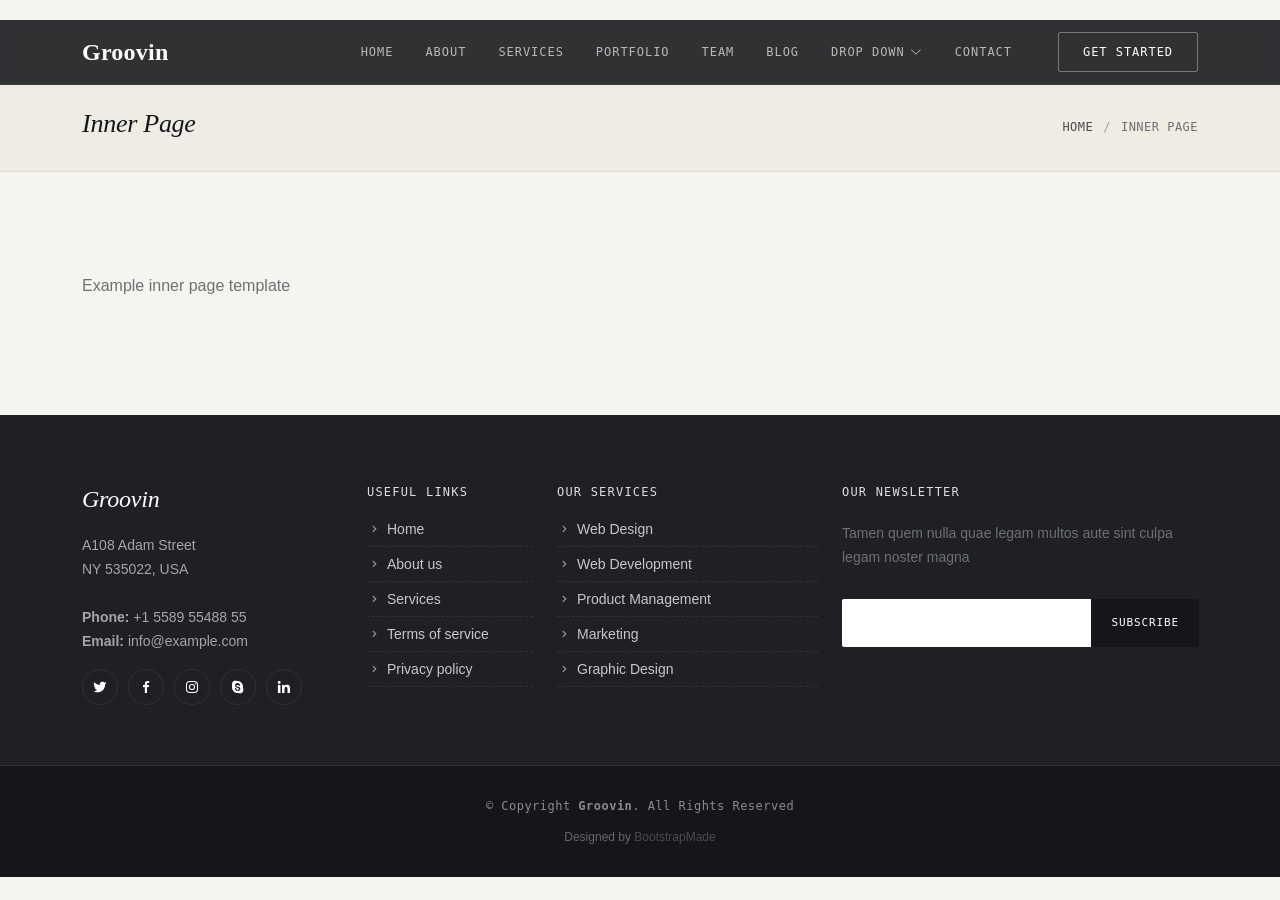
<file: inner-page.html>
<!DOCTYPE html>
<html lang="en">

<head>
  <meta charset="utf-8">
  <meta content="width=device-width, initial-scale=1.0" name="viewport">

  <title>Inner Page - Groovin Bootstrap Template</title>
  <meta content="" name="description">
  <meta content="" name="keywords">

  <!-- Favicons -->
  <link href="assets/img/portfolio/raysLogo.png" rel="icon">
  <link href="assets/img/portfolio/raysLogo.png" rel="apple-touch-icon">

  <!-- Google Fonts -->
  <link
    href="https://fonts.googleapis.com/css?family=Open+Sans:300,300i,400,400i,600,600i,700,700i|Roboto:300,300i,400,400i,500,500i,600,600i,700,700i|Poppins:300,300i,400,400i,500,500i,600,600i,700,700i"
    rel="stylesheet">

  <!-- Vendor CSS Files -->
  <link href="assets/vendor/animate.css/animate.min.css" rel="stylesheet">
  <link href="assets/vendor/bootstrap/css/bootstrap.min.css" rel="stylesheet">
  <link href="assets/vendor/bootstrap-icons/bootstrap-icons.css" rel="stylesheet">
  <link href="assets/vendor/boxicons/css/boxicons.min.css" rel="stylesheet">
  <link href="assets/vendor/glightbox/css/glightbox.min.css" rel="stylesheet">
  <link href="assets/vendor/swiper/swiper-bundle.min.css" rel="stylesheet">

  <!-- Template Main CSS File -->
  <link href="assets/css/style.css" rel="stylesheet">

  <!-- =======================================================
  * Template Name: Groovin
  * Updated: Mar 10 2023 with Bootstrap v5.2.3
  * Template URL: https://bootstrapmade.com/groovin-free-bootstrap-theme/
  * Author: BootstrapMade.com
  * License: https://bootstrapmade.com/license/
  ======================================================== -->
</head>

<body>

  <!-- ======= Header ======= -->
  <header id="header" class="fixed-top d-flex align-items-center">
    <div class="container d-flex align-items-center justify-content-between">

      <h1 class="logo"><a href="index.html">Groovin</a></h1>
      <!-- Uncomment below if you prefer to use an image logo -->
      <!-- <a href="index.html" class="logo"><img src="assets/img/logo.png" alt="" class="img-fluid"></a>-->

      <nav id="navbar" class="navbar">
        <ul>
          <li><a class="nav-link scrollto " href="#hero">Home</a></li>
          <li><a class="nav-link scrollto" href="#about">About</a></li>
          <li><a class="nav-link scrollto" href="#services">Services</a></li>
          <li><a class="nav-link scrollto " href="#portfolio">Portfolio</a></li>
          <li><a class="nav-link scrollto" href="#team">Team</a></li>
          <li><a href="blog.html">Blog</a></li>
          <li class="dropdown"><a href="#"><span>Drop Down</span> <i class="bi bi-chevron-down"></i></a>
            <ul>
              <li><a href="#">Drop Down 1</a></li>
              <li class="dropdown"><a href="#"><span>Deep Drop Down</span> <i class="bi bi-chevron-right"></i></a>
                <ul>
                  <li><a href="#">Deep Drop Down 1</a></li>
                  <li><a href="#">Deep Drop Down 2</a></li>
                  <li><a href="#">Deep Drop Down 3</a></li>
                  <li><a href="#">Deep Drop Down 4</a></li>
                  <li><a href="#">Deep Drop Down 5</a></li>
                </ul>
              </li>
              <li><a href="#">Drop Down 2</a></li>
              <li><a href="#">Drop Down 3</a></li>
              <li><a href="#">Drop Down 4</a></li>
            </ul>
          </li>
          <li><a class="nav-link scrollto" href="#contact">Contact</a></li>
          <li><a class="getstarted scrollto" href="#about">Get Started</a></li>
        </ul>
        <i class="bi bi-list mobile-nav-toggle"></i>
      </nav><!-- .navbar -->

    </div>
  </header><!-- End Header -->

  <main id="main">

    <!-- ======= Breadcrumbs ======= -->
    <section class="breadcrumbs">
      <div class="container">

        <div class="d-flex justify-content-between align-items-center">
          <h2>Inner Page</h2>
          <ol>
            <li><a href="index.html">Home</a></li>
            <li>Inner Page</li>
          </ol>
        </div>

      </div>
    </section><!-- End Breadcrumbs -->

    <section class="inner-page">
      <div class="container">
        <p>
          Example inner page template
        </p>
      </div>
    </section>

  </main><!-- End #main -->

  <!-- ======= Footer ======= -->
  <footer id="footer">
    <div class="footer-top">
      <div class="container">
        <div class="row">

          <div class="col-lg-3 col-md-6">
            <div class="footer-info">
              <h3>Groovin</h3>
              <p>
                A108 Adam Street <br>
                NY 535022, USA<br><br>
                <strong>Phone:</strong> +1 5589 55488 55<br>
                <strong>Email:</strong> info@example.com<br>
              </p>
              <div class="social-links mt-3">
                <a href="#" class="twitter"><i class="bx bxl-twitter"></i></a>
                <a href="#" class="facebook"><i class="bx bxl-facebook"></i></a>
                <a href="#" class="instagram"><i class="bx bxl-instagram"></i></a>
                <a href="#" class="google-plus"><i class="bx bxl-skype"></i></a>
                <a href="#" class="linkedin"><i class="bx bxl-linkedin"></i></a>
              </div>
            </div>
          </div>

          <div class="col-lg-2 col-md-6 footer-links">
            <h4>Useful Links</h4>
            <ul>
              <li><i class="bx bx-chevron-right"></i> <a href="#">Home</a></li>
              <li><i class="bx bx-chevron-right"></i> <a href="#">About us</a></li>
              <li><i class="bx bx-chevron-right"></i> <a href="#">Services</a></li>
              <li><i class="bx bx-chevron-right"></i> <a href="#">Terms of service</a></li>
              <li><i class="bx bx-chevron-right"></i> <a href="#">Privacy policy</a></li>
            </ul>
          </div>

          <div class="col-lg-3 col-md-6 footer-links">
            <h4>Our Services</h4>
            <ul>
              <li><i class="bx bx-chevron-right"></i> <a href="#">Web Design</a></li>
              <li><i class="bx bx-chevron-right"></i> <a href="#">Web Development</a></li>
              <li><i class="bx bx-chevron-right"></i> <a href="#">Product Management</a></li>
              <li><i class="bx bx-chevron-right"></i> <a href="#">Marketing</a></li>
              <li><i class="bx bx-chevron-right"></i> <a href="#">Graphic Design</a></li>
            </ul>
          </div>

          <div class="col-lg-4 col-md-6 footer-newsletter">
            <h4>Our Newsletter</h4>
            <p>Tamen quem nulla quae legam multos aute sint culpa legam noster magna</p>
            <form action="" method="post">
              <input type="email" name="email"><input type="submit" value="Subscribe">
            </form>

          </div>

        </div>
      </div>
    </div>

    <div class="container">
      <div class="copyright">
        &copy; Copyright <strong><span>Groovin</span></strong>. All Rights Reserved
      </div>
      <div class="credits">
        <!-- All the links in the footer should remain intact. -->
        <!-- You can delete the links only if you purchased the pro version. -->
        <!-- Licensing information: https://bootstrapmade.com/license/ -->
        <!-- Purchase the pro version with working PHP/AJAX contact form: https://bootstrapmade.com/groovin-free-bootstrap-theme/ -->
        Designed by <a href="https://bootstrapmade.com/">BootstrapMade</a>
      </div>
    </div>
  </footer><!-- End Footer -->

  <a href="#" class="back-to-top d-flex align-items-center justify-content-center"><i
      class="bi bi-arrow-up-short"></i></a>

  <!-- Vendor JS Files -->
  <script src="assets/vendor/purecounter/purecounter_vanilla.js"></script>
  <script src="assets/vendor/bootstrap/js/bootstrap.bundle.min.js"></script>
  <script src="assets/vendor/glightbox/js/glightbox.min.js"></script>
  <script src="assets/vendor/isotope-layout/isotope.pkgd.min.js"></script>
  <script src="assets/vendor/swiper/swiper-bundle.min.js"></script>
  <script src="assets/vendor/php-email-form/validate.js"></script>

  <!-- Template Main JS File -->
  <script src="assets/js/main.js"></script>

</body>

</html>
</file>
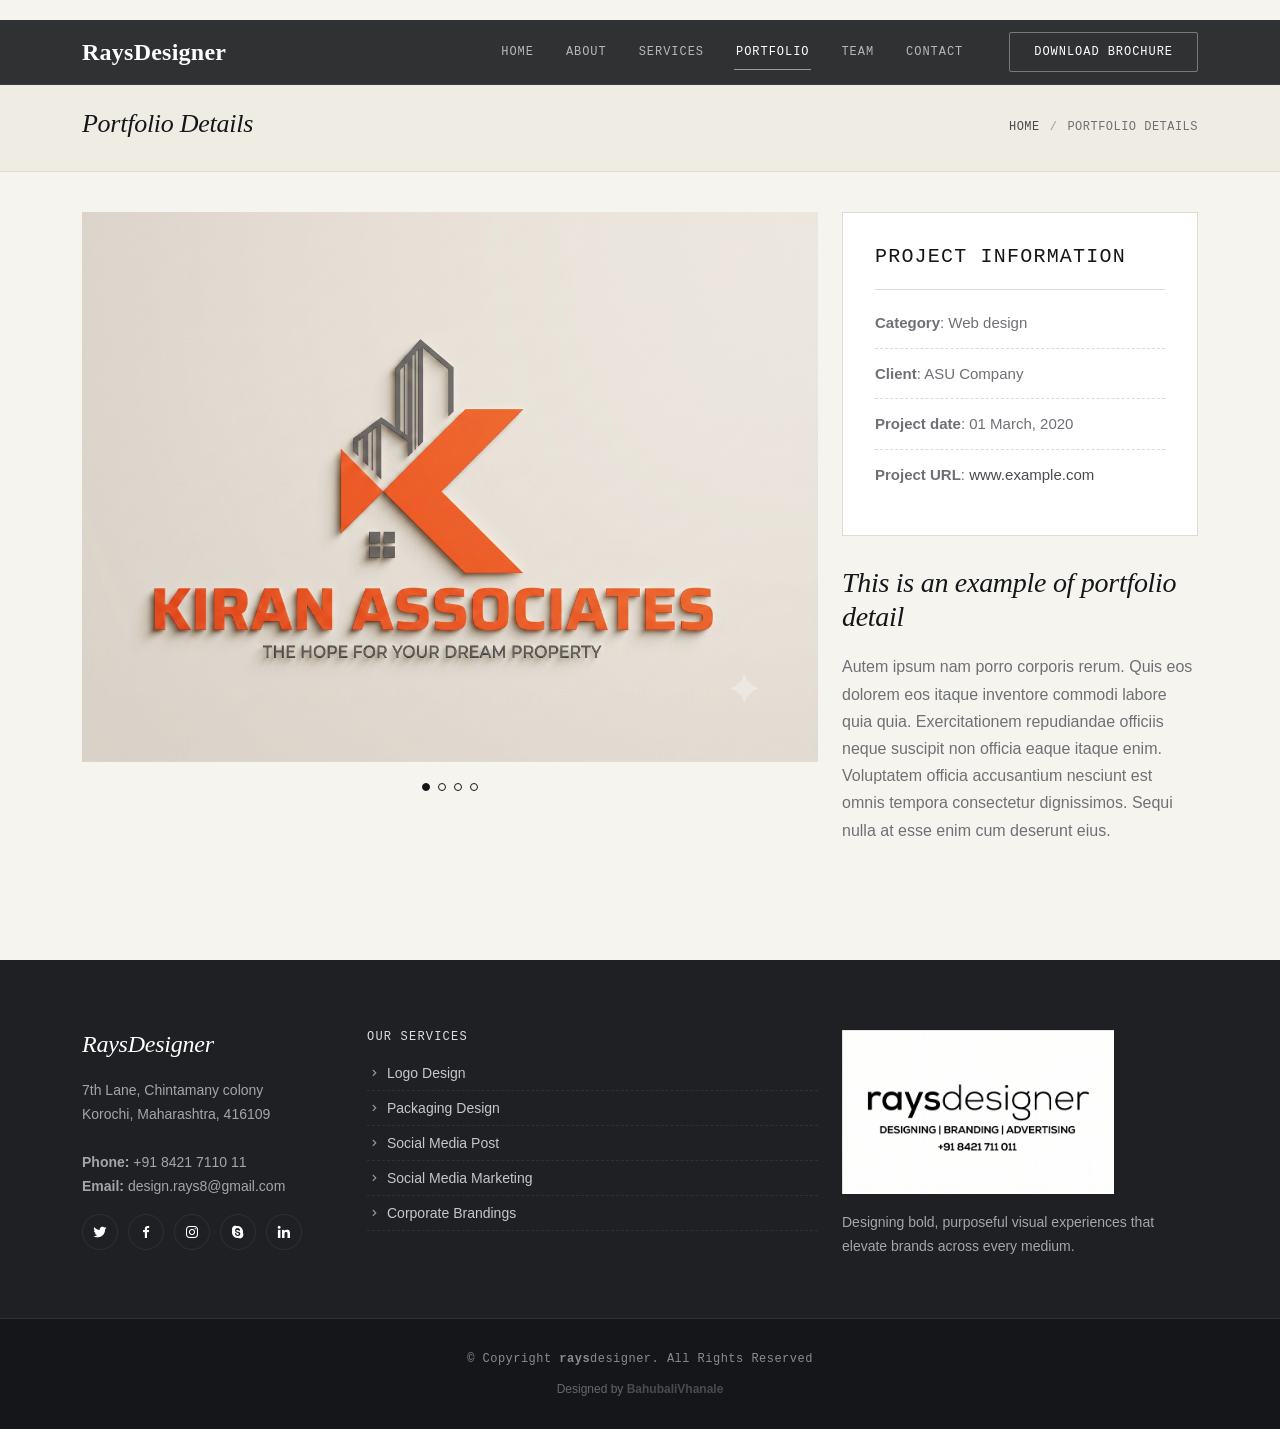
<file: portfolio-details.html>
<!DOCTYPE html>
<html lang="en">

<head>
  <meta charset="utf-8">
  <meta content="width=device-width, initial-scale=1.0" name="viewport">

  <title>Portfolio Details - Rays Designer</title>
  <meta content="" name="description">
  <meta content="" name="keywords">

  <!-- Favicons -->
  <link href="assets/img/portfolio/raysLogo.png" rel="icon">
  <link href="assets/img/portfolio/raysLogo.png" rel="apple-touch-icon">

  <!-- Google Fonts -->
  <link
    href="https://fonts.googleapis.com/css?family=Open+Sans:300,300i,400,400i,600,600i,700,700i|Roboto:300,300i,400,400i,500,500i,600,600i,700,700i|Poppins:300,300i,400,400i,500,500i,600,600i,700,700i"
    rel="stylesheet">

  <!-- Vendor CSS Files -->
  <link href="assets/vendor/animate.css/animate.min.css" rel="stylesheet">
  <link href="assets/vendor/bootstrap/css/bootstrap.min.css" rel="stylesheet">
  <link href="assets/vendor/bootstrap-icons/bootstrap-icons.css" rel="stylesheet">
  <link href="assets/vendor/boxicons/css/boxicons.min.css" rel="stylesheet">
  <link href="assets/vendor/glightbox/css/glightbox.min.css" rel="stylesheet">
  <link href="assets/vendor/swiper/swiper-bundle.min.css" rel="stylesheet">

  <!-- Template Main CSS File -->
  <link href="assets/css/style.css" rel="stylesheet">

  <!-- =======================================================
  * Template Name: raysdesigner
  ======================================================== -->
</head>

<body>

  <!-- ======= Header ======= -->
  <header id="header" class="fixed-top d-flex align-items-center">
    <div class="container d-flex align-items-center justify-content-between">

      <h1 class="logo"><a href="index.html">RaysDesigner</a></h1>
      <!-- Uncomment below if you prefer to use an image logo -->
      <!-- <a href="index.html" class="logo"><img src="assets/img/logo.png" alt="" class="img-fluid"></a>-->

      <nav id="navbar" class="navbar">
        <ul>
          <li><a class="nav-link scrollto " href="index.html">Home</a></li>
          <li><a class="nav-link scrollto" href="index.html">About</a></li>
          <li><a class="nav-link scrollto" href="index.html">Services</a></li>
          <li><a class="nav-link scrollto active" href="index.html">Portfolio</a></li>
          <li><a class="nav-link scrollto" href="index.html">Team</a></li>
          <!-- <li><a href="blog.html">Blog</a></li> -->
          <!-- <li class="dropdown"><a href="#"><span>Drop Down</span> <i class="bi bi-chevron-down"></i></a>
            <ul>
              <li><a href="#">Drop Down 1</a></li>
              <li class="dropdown"><a href="#"><span>Deep Drop Down</span> <i class="bi bi-chevron-right"></i></a>
                <ul>
                  <li><a href="#">Deep Drop Down 1</a></li>
                  <li><a href="#">Deep Drop Down 2</a></li>
                  <li><a href="#">Deep Drop Down 3</a></li>
                  <li><a href="#">Deep Drop Down 4</a></li>
                  <li><a href="#">Deep Drop Down 5</a></li>
                </ul>
              </li>
              <li><a href="#">Drop Down 2</a></li>
              <li><a href="#">Drop Down 3</a></li>
              <li><a href="#">Drop Down 4</a></li>
            </ul>
          </li> -->
          <li><a class="nav-link scrollto" href="index.html">Contact</a></li>
          <li><a class="getstarted scrollto" href="index.html">Download Brochure</a></li>
        </ul>
        <i class="bi bi-list mobile-nav-toggle"></i>
      </nav><!-- .navbar -->

    </div>
  </header><!-- End Header -->

  <main id="main">

    <!-- ======= Breadcrumbs ======= -->
    <section id="breadcrumbs" class="breadcrumbs">
      <div class="container">

        <div class="d-flex justify-content-between align-items-center">
          <h2>Portfolio Details</h2>
          <ol>
            <li><a href="index.html">Home</a></li>
            <li>Portfolio Details</li>
          </ol>
        </div>

      </div>
    </section><!-- End Breadcrumbs -->

    <!-- ======= Portfolio Details Section ======= -->
    <section id="portfolio-details" class="portfolio-details">
      <div class="container">

        <div class="row gy-4">

          <div class="col-lg-8">
            <div class="portfolio-details-slider swiper">
              <div class="swiper-wrapper align-items-center">

                <div class="swiper-slide">
                  <img src="assets/img/portfolio/logo1.jpg" alt="">
                </div>

                <div class="swiper-slide">
                  <img src="assets/img/portfolio/logo2.jpg" alt="">
                </div>

                <div class="swiper-slide">
                  <img src="assets/img/portfolio/logo3.jpg" alt="">
                </div>
                <div class="swiper-slide">
                  <img src="assets/img/portfolio/logo4.jpg" alt="">
                </div>

              </div>
              <div class="swiper-pagination"></div>
            </div>
          </div>

          <div class="col-lg-4">
            <div class="portfolio-info">
              <h3>Project information</h3>
              <ul>
                <li><strong>Category</strong>: Web design</li>
                <li><strong>Client</strong>: ASU Company</li>
                <li><strong>Project date</strong>: 01 March, 2020</li>
                <li><strong>Project URL</strong>: <a href="#">www.example.com</a></li>
              </ul>
            </div>
            <div class="portfolio-description">
              <h2>This is an example of portfolio detail</h2>
              <p>
                Autem ipsum nam porro corporis rerum. Quis eos dolorem eos itaque inventore commodi labore quia quia.
                Exercitationem repudiandae officiis neque suscipit non officia eaque itaque enim. Voluptatem officia
                accusantium nesciunt est omnis tempora consectetur dignissimos. Sequi nulla at esse enim cum deserunt
                eius.
              </p>
            </div>
          </div>

        </div>

      </div>
    </section><!-- End Portfolio Details Section -->

  </main><!-- End #main -->

  <!-- ======= Footer ======= -->

  <!-- ======= Footer ======= -->
  <footer id="footer">
    <div class="footer-top">
      <div class="container">
        <div class="row">

          <div class="col-lg-3 col-md-6">
            <div class="footer-info">
              <h3>RaysDesigner</h3>
              <p>
                7th Lane, Chintamany colony <br>
                Korochi, Maharashtra, 416109<br><br>
                <strong>Phone:</strong> +91 8421 7110 11<br>
                <strong>Email:</strong> design.rays8@gmail.com<br>
              </p>
              <div class="social-links mt-3">
                <a href="#" class="twitter"><i class="bx bxl-twitter"></i></a>
                <a href="https://www.behance.net/raysdesigner?utm_source=ig&utm_medium=social&utm_content=link_in_bio&fbclid=PAcGRvZgJleHRuA2FlbQIxMQBzcnRjBmFwcF9pZA85MzY2MTk3NDMzOTI0NTkAAafJ14D6-H8jFPSDbeMPEIFjvPaLtXaWYRMqyev--qSi_7TVYuZvnNK1BpdDaQ_aem_BQbUB2i4M-eZ-XGdjqPBLw"
                  target="_blank" class="facebook"><i class="bx bxl-facebook"></i></a>
                <a href="https://www.instagram.com/raysdesigner_official/" target="_blank" class="instagram"><i
                    class="bx bxl-instagram"></i></a>
                <a href="#" class="google-plus"><i class="bx bxl-skype"></i></a>
                <a href="#" class="linkedin"><i class="bx bxl-linkedin"></i></a>
              </div>
            </div>
          </div>

          <div class="col-lg-5 col-md-6 footer-links">
            <h4>Our Services</h4>
            <ul>
              <li><i class="bx bx-chevron-right"></i> <a href="#">Logo Design</a></li>
              <li><i class="bx bx-chevron-right"></i> <a href="#">Packaging Design</a></li>
              <li><i class="bx bx-chevron-right"></i> <a href="#">Social Media Post</a></li>
              <li><i class="bx bx-chevron-right"></i> <a href="#">Social Media Marketing</a></li>
              <li><i class="bx bx-chevron-right"></i> <a href="#">Corporate Brandings</a></li>

            </ul>
          </div>

          <!-- <div class="col-lg-3 col-md-6 footer-links">
            <h4>Our Offerings</h4>
            <ul>
              <li><i class="bx bx-chevron-right"></i> <a href="#">Home</a></li>
              <li><i class="bx bx-chevron-right"></i> <a href="#">About us</a></li>
              <li><i class="bx bx-chevron-right"></i> <a href="#">Services</a></li>
              <li><i class="bx bx-chevron-right"></i> <a href="#">Terms of service</a></li>
              <li><i class="bx bx-chevron-right"></i> <a href="#">Privacy policy</a></li>
            </ul>
          </div> -->

          <!-- <div class="col-lg-4 col-md-6 footer-newsletter">
            <h4>Our Newsletter</h4>
            <p>Tamen quem nulla quae legam multos aute sint culpa legam noster magna</p>
            <form action="" method="post">
              <input type="email" name="email"><input type="submit" value="Subscribe">
            </form>

          </div> -->

          <div class="col-lg-4 col-md-6 footer-info">
            <a href="index.html" class="logo d-flex align-items-right">
              <img src="assets/img/portfolio/raysLogo.png" alt="Rays Designer Logo" class="img-fluid"
                style="max-height: 164px;">
            </a>
            <p class="mt-3">Designing bold, purposeful visual experiences that elevate brands across every medium.</p>
          </div>

        </div>
      </div>
    </div>

    <div class="container">
      <div class="copyright">
        &copy; Copyright <strong><span>rays</span></strong>designer. All Rights Reserved
      </div>
      <div class="credits">
        Designed by <a href="https://bahubali-vhanale.github.io/webally.github.io">
          <strong>BahubaliVhanale</strong>
        </a>
      </div>
    </div>
  </footer><!-- End Footer -->

  <a href="#" class="back-to-top d-flex align-items-center justify-content-center"><i
      class="bi bi-arrow-up-short"></i></a>

  <!-- Vendor JS Files -->
  <script src="assets/vendor/purecounter/purecounter_vanilla.js"></script>
  <script src="assets/vendor/bootstrap/js/bootstrap.bundle.min.js"></script>
  <script src="assets/vendor/glightbox/js/glightbox.min.js"></script>
  <script src="assets/vendor/isotope-layout/isotope.pkgd.min.js"></script>
  <script src="assets/vendor/swiper/swiper-bundle.min.js"></script>
  <script src="assets/vendor/php-email-form/validate.js"></script>

  <!-- Template Main JS File -->
  <script src="assets/js/main.js"></script>

</body>

</html>
</file>
<file: assets/css/style.css>
/*
 * RaysDesigner — Monochrome Editorial Studio Theme
 * -------------------------------------------------
 * A print-portfolio treatment: warm inks, hairline rules,
 * a serif for voice and a grounded sans for structure.
 *
 * TOKENS
 * Ink        #15161A   near-black, warm not cold
 * Ink Soft   #1F2024   secondary dark surface
 * Graphite   #4A4B50   primary accent / interactive
 * Slate      #6E7075   secondary text
 * Steel      #9A9C9F   tertiary / captions
 * Line       #DEDBD3   hairline rule on light
 * Line Dark  #303138   hairline rule on dark
 * Paper      #F6F4EF   warm off-white surface
 * Paper Alt  #EFECE3   recessed warm surface
 * White      #FFFFFF
 *
 * TYPE
 * Display — 'Fraunces', serif        → headlines, voice
 * Body    — 'Inter', sans-serif       → copy, UI
 * Mono    — 'IBM Plex Mono', monospace → labels, index numbers, eyebrows
 *
 * Add to <head>:
 * <link rel="preconnect" href="https://fonts.googleapis.com">
 * <link href="https://fonts.googleapis.com/css2?family=Fraunces:ital,opsz,wght@0,9..144,300;0,9..144,500;0,9..144,600;1,9..144,400&family=Inter:wght@400;500;600&family=IBM+Plex+Mono:wght@400;500&display=swap" rel="stylesheet">
 *
 * Signature move: the portfolio grid reads like a printed index —
 * mono numerals, a rule that draws itself in on hover, caption set
 * in italic serif. Everything else stays quiet so that one gesture holds.
 */

:root {
  --ink: #15161A;
  --ink-soft: #1F2024;
  --graphite: #4A4B50;
  --graphite-hover: #34353A;
  --slate: #6E7075;
  --steel: #9A9C9F;
  --line: #DEDBD3;
  --line-dark: #303138;
  --paper: #F6F4EF;
  --paper-alt: #EFECE3;
  --white: #FFFFFF;
  --font-display: 'Fraunces', 'Georgia', serif;
  --font-body: 'Inter', -apple-system, BlinkMacSystemFont, "Segoe UI", sans-serif;
  --font-mono: 'IBM Plex Mono', 'SFMono-Regular', Menlo, monospace;
}

/*--------------------------------------------------------------
# General
--------------------------------------------------------------*/
body {
  font-family: var(--font-body);
  font-size: 16px;
  line-height: 1.7;
  color: var(--ink);
  background: var(--paper);
  -webkit-font-smoothing: antialiased;
}

a {
  color: var(--graphite);
  text-decoration: none;
  transition: color 0.25s ease;
}

a:hover {
  color: var(--ink);
}

a:focus-visible,
button:focus-visible,
input:focus-visible,
textarea:focus-visible {
  outline: 2px solid var(--graphite);
  outline-offset: 3px;
}

h1,
h2,
h3,
h4,
h5,
h6 {
  font-family: var(--font-display);
  font-weight: 500;
  letter-spacing: -0.01em;
  color: var(--ink);
}

p {
  color: var(--slate);
}

::selection {
  background: var(--ink);
  color: var(--paper);
}

@media (prefers-reduced-motion: reduce) {

  *,
  *::before,
  *::after {
    animation-duration: 0.001ms !important;
    transition-duration: 0.001ms !important;
  }
}

/*--------------------------------------------------------------
# Back to top button
--------------------------------------------------------------*/
.back-to-top {
  position: fixed;
  visibility: hidden;
  opacity: 0;
  right: 20px;
  bottom: 20px;
  z-index: 996;
  background: var(--ink);
  width: 42px;
  height: 42px;
  border-radius: 2px;
  transition: all 0.35s ease;
}

.back-to-top i {
  font-size: 22px;
  color: var(--paper);
  line-height: 0;
}

.back-to-top:hover {
  background: var(--graphite);
}

.back-to-top.active {
  visibility: visible;
  opacity: 1;
}


/*--------------------------------------------------------------
# Top Bar
--------------------------------------------------------------*/
#topbar {
  height: 20px;
  font-size: 9px;
  transition: all 0.5s;
  z-index: 996;
  background: rgba(64, 64, 66, 0.88);
  backdrop-filter: blur(2px);
}

#topbar .topbar-scrolled {
  top: -40px;
}

#topbar .contact-info i {
  font-style: normal;
  color: white;
}

#topbar .contact-info i span {
  padding-left: 5px;
  color: rgb(211, 208, 208);
}

#topbar .languages ul {
  display: flex;
  flex-wrap: wrap;
  list-style: none;
  padding: 0;
  margin: 0;
  color: rgb(211, 208, 208);
}

#topbar .languages ul a {
  color: white;
}

#topbar .languages ul li+li {
  padding-left: 10px;
}

#topbar .languages ul li+li::before {
  display: inline-block;
  padding-right: 10px;
  color: rgba(255, 255, 255, 0.5);
  content: "/";
}

/*--------------------------------------------------------------
# Header
--------------------------------------------------------------*/
#header {
  background: rgba(21, 22, 26, 0.88);
  backdrop-filter: blur(6px);
  transition: all 0.4s ease;
  z-index: 997;
  height: 65px;
  top: 20px;
  border-bottom: 1px solid rgba(255, 255, 255, 0.06);
}

#header .container {
  position: relative;
  height: 100%;
}

#header .logo {
  font-family: var(--font-display);
  font-size: 24px;
  margin: 0;
  padding: 0;
  line-height: 0;
  font-weight: 600;
  letter-spacing: 0.01em;
}

#header .logo a {
  color: var(--white);
}


#header .logo img {
  display: block;
  width: auto;
  max-width: 100%;
  height: auto;
  max-height: 40px;
}

/*--------------------------------------------------------------
# Navigation Menu
--------------------------------------------------------------*/
.navbar {
  padding: 0;
}

.navbar ul {
  margin: 0;
  padding: 0;
  display: flex;
  list-style: none;
  align-items: center;
}

.navbar li {
  position: relative;
}

.navbar>ul>li {
  white-space: nowrap;
  padding: 10px 0 10px 28px;
}

.navbar a,
.navbar a:focus {
  display: flex;
  align-items: center;
  justify-content: space-between;
  padding: 0 2px;
  font-family: var(--font-mono);
  font-size: 12px;
  font-weight: 500;
  letter-spacing: 0.08em;
  color: rgba(255, 255, 255, 0.65);
  white-space: nowrap;
  transition: 0.3s;
  text-transform: uppercase;
  position: relative;
}

.navbar a i,
.navbar a:focus i {
  font-size: 12px;
  line-height: 0;
  margin-left: 5px;
}

.navbar>ul>li>a:before {
  content: "";
  position: absolute;
  height: 1px;
  bottom: -8px;
  left: 0;
  background-color: var(--steel);
  visibility: hidden;
  width: 0px;
  transition: width 0.35s cubic-bezier(0.4, 0, 0.2, 1);
}

.navbar a:hover:before,
.navbar li:hover>a:before,
.navbar .active:before {
  visibility: visible;
  width: 100%;
}

.navbar a:hover,
.navbar .active,
.navbar .active:focus,
.navbar li:hover>a {
  color: var(--white);
}

.navbar .getstarted,
.navbar .getstarted:focus {
  padding: 9px 24px;
  margin-left: 16px;
  border-radius: 2px;
  color: var(--white);
  font-weight: 500;
  font-family: var(--font-mono);
  font-size: 12px;
  letter-spacing: 0.08em;
  border: 1px solid rgba(255, 255, 255, 0.35);
}

.navbar .getstarted:hover,
.navbar .getstarted:focus:hover {
  color: var(--ink);
  background: var(--white);
  border-color: var(--white);
}

.navbar .getstarted:hover:before,
.navbar li:hover>.getstarted:before {
  visibility: hidden;
}

.navbar .dropdown ul {
  display: block;
  position: absolute;
  left: 28px;
  top: calc(100% + 30px);
  margin: 0;
  padding: 8px 0;
  z-index: 99;
  opacity: 0;
  visibility: hidden;
  background: var(--white);
  border: 1px solid var(--line);
  border-radius: 2px;
  box-shadow: 0 12px 32px rgba(21, 22, 26, 0.12);
  transition: 0.3s;
}

.navbar .dropdown ul li {
  min-width: 200px;
}

.navbar .dropdown ul a {
  padding: 10px 20px;
  font-size: 13px;
  font-family: var(--font-body);
  font-weight: 500;
  letter-spacing: normal;
  text-transform: none;
  color: var(--ink);
}

.navbar .dropdown ul a i {
  font-size: 12px;
}

.navbar .dropdown ul a:hover,
.navbar .dropdown ul .active:hover,
.navbar .dropdown ul li:hover>a {
  color: var(--graphite);
}

.navbar .dropdown:hover>ul {
  opacity: 1;
  top: 100%;
  visibility: visible;
}

.navbar .dropdown .dropdown ul {
  top: 0;
  left: calc(100% - 30px);
  visibility: hidden;
}

.navbar .dropdown .dropdown:hover>ul {
  opacity: 1;
  top: 0;
  left: 100%;
  visibility: visible;
}

@media (max-width: 1366px) {
  .navbar .dropdown .dropdown ul {
    left: -90%;
  }

  .navbar .dropdown .dropdown:hover>ul {
    left: -100%;
  }
}

/**
* Mobile Navigation
*/
.mobile-nav-toggle {
  color: var(--white);
  font-size: 26px;
  cursor: pointer;
  display: none;
  line-height: 0;
  transition: 0.5s;
}

.mobile-nav-toggle.bi-x {
  color: var(--white);
}

@media (max-width: 991px) {
  .mobile-nav-toggle {
    display: block;
    position: absolute;
    top: 50%;
    right: 0;
    z-index: 1000;
    transform: translateY(-50%);
  }

  .navbar ul {
    display: none;
  }
}

.navbar-mobile {
  position: fixed;
  /* overflow: hidden; */
  top: 0;
  right: 0;
  left: 0;
  bottom: 0;
  background: rgba(21, 22, 26, 0.96);
  transition: 0.3s;
  z-index: 999;
}

.navbar-mobile .mobile-nav-toggle {
  position: absolute;
  top: 18px;
  right: 18px;
  z-index: 1000;
  transform: none;
}

.navbar-mobile ul {
  display: block;
  position: absolute;
  top: 60px;
  right: 15px;
  left: 15px;
  width: auto;
  height: calc(100vh - 75px);
  max-height: none;
  padding: 10px 0;
  background-color: var(--white);
  border-radius: 2px;
  overflow-y: auto;
  overflow-x: hidden;
  transition: 0.3s;
}

.navbar-mobile a,
.navbar-mobile a:focus {
  padding: 12px 20px;
  font-family: var(--font-body);
  font-size: 15px;
  letter-spacing: normal;
  text-transform: none;
  color: var(--ink);
}

.navbar-mobile a:hover,
.navbar-mobile .active,
.navbar-mobile li:hover>a {
  color: var(--graphite);
}

.navbar-mobile>ul>li {
  white-space: nowrap;
  padding: 0;
}

.navbar-mobile a:hover:before,
.navbar-mobile li:hover>a:before,
.navbar-mobile .active:before {
  visibility: hidden;
}


.navbar-mobile .getstarted,
.navbar-mobile .getstarted:focus {
  margin: 15px;
  color: var(--ink);
  padding-left: 15px;
  padding-right: 15px;
  border: 1px solid var(--ink);
  white-space: normal;
}

.navbar-mobile .dropdown ul {
  position: static;
  display: none;
  margin: 10px 20px;
  padding: 10px 0;
  z-index: 99;
  opacity: 1;
  visibility: visible;
  background: var(--paper);
  box-shadow: none;
  border-left: 2px solid var(--line);
}

.navbar-mobile .dropdown ul li {
  min-width: 200px;
}

.navbar-mobile .dropdown ul a {
  padding: 10px 20px;
}

.navbar-mobile .dropdown ul a i {
  font-size: 12px;
}

.navbar-mobile .dropdown ul a:hover,
.navbar-mobile .dropdown ul .active:hover,
.navbar-mobile .dropdown ul li:hover>a {
  color: var(--graphite);
}

.navbar-mobile .dropdown>.dropdown-active {
  display: block;
}

/*--------------------------------------------------------------
# Hero Section
--------------------------------------------------------------*/
#hero {
  width: 100%;
  height: 100vh;
  background-color: var(--ink);
  overflow: hidden;
  padding: 0;
  position: relative;
}

#hero .play-btn {
  width: 94px;
  height: 94px;
  background: radial-gradient(#102248 50%, rgba(179, 197, 239, 0.4) 52%);
  border-radius: 50%;
  display: block;
  position: relative;
  overflow: hidden;
}

#hero .play-btn::after {
  content: "";
  position: absolute;
  left: 50%;
  top: 50%;
  transform: translateX(-40%) translateY(-50%);
  width: 0;
  height: 0;
  border-top: 10px solid transparent;
  border-bottom: 10px solid transparent;
  border-left: 15px solid #fff;
  z-index: 100;
  transition: all 400ms cubic-bezier(0.55, 0.055, 0.675, 0.19);
}

#hero .play-btn::before {
  content: "";
  position: absolute;
  width: 120px;
  height: 120px;
  -webkit-animation-delay: 0s;
  animation-delay: 0s;
  -webkit-animation: pulsate-btn 2s;
  animation: pulsate-btn 2s;
  -webkit-animation-direction: forwards;
  animation-direction: forwards;
  -webkit-animation-iteration-count: infinite;
  animation-iteration-count: infinite;
  -webkit-animation-timing-function: steps;
  animation-timing-function: steps;
  opacity: 1;
  border-radius: 50%;
  border: 5px solid rgba(194, 206, 218, 0.7);
  top: -15%;
  left: -15%;
  background: rgba(198, 16, 0, 0);
}

#hero .play-btn:hover::after {
  border-left: 15px solid #0d1423;
  transform: scale(20);
}

#hero .play-btn:hover::before {
  content: "";
  position: absolute;
  left: 50%;
  top: 50%;
  transform: translateX(-40%) translateY(-50%);
  width: 0;
  height: 0;
  border: none;
  border-top: 10px solid transparent;
  border-bottom: 10px solid transparent;
  border-left: 15px solid #fff;
  z-index: 200;
  -webkit-animation: none;
  animation: none;
  border-radius: 0;
}

@media (max-width: 992px) {
  #hero .play-btn {
    margin-top: 30px;
  }
}

@-webkit-keyframes pulsate-btn {
  0% {
    transform: scale(0.6, 0.6);
    opacity: 1;
  }

  100% {
    transform: scale(1, 1);
    opacity: 0;
  }
}

@keyframes pulsate-btn {
  0% {
    transform: scale(0.6, 0.6);
    opacity: 1;
  }

  100% {
    transform: scale(1, 1);
    opacity: 0;
  }
}

/* subtle paper-grain texture over the hero — the one atmospheric flourish */
#hero::after {
  content: "";
  position: absolute;
  inset: 0;
  z-index: 1;
  opacity: 0.5;
  mix-blend-mode: overlay;
  pointer-events: none;
  background-image: url("data:image/svg+xml;utf8,<svg xmlns='http://www.w3.org/2000/svg' width='120' height='120'><filter id='n'><feTurbulence type='fractalNoise' baseFrequency='0.9' numOctaves='2' stitchTiles='stitch'/></filter><rect width='100%25' height='100%25' filter='url(%23n)' opacity='0.35'/></svg>");
}

#hero .carousel-item {
  width: 100%;
  height: 100vh;
  background-size: cover;
  background-position: center;
  background-repeat: no-repeat;
  position: relative;
  transition: 0.3;

}

#hero .carousel-item::before {
  content: "";
  background: linear-gradient(180deg, rgba(21, 22, 26, 0.35) 0%, rgba(21, 22, 26, 0.72) 100%);
  position: absolute;
  top: 0;
  right: 0;
  left: 0;
  bottom: 0;
}

#hero .carousel-container {
  display: flex;
  justify-content: center;
  align-items: center;
  position: absolute;
  bottom: 0;
  top: 0;
  left: 0;
  right: 0;
  z-index: 2;
}

#hero .carousel-content {
  text-align: center;
}

#hero h2 {
  color: var(--white);
  margin-bottom: 26px;
  font-size: 64px;
  font-weight: 500;
  font-style: italic;
  letter-spacing: -0.01em;
  line-height: 1.1;
}

#hero h2 span {
  color: var(--steel);
  font-style: normal;
}

#hero p {
  width: 80%;
  animation-delay: 0.4s;
  margin: 0 auto 34px auto;
  font-family: var(--font-mono);
  font-size: 13px;
  letter-spacing: 0.12em;
  text-transform: uppercase;
  color: rgba(255, 255, 255, 0.6);
}

#hero .carousel-inner .carousel-item {
  transition-property: opacity;
  background-position: center top;
}

#hero .carousel-inner .carousel-item,
#hero .carousel-inner .active.carousel-item-start,
#hero .carousel-inner .active.carousel-item-end {
  opacity: 0;
}

#hero .carousel-inner .active,
#hero .carousel-inner .carousel-item-next.carousel-item-start,
#hero .carousel-inner .carousel-item-prev.carousel-item-end {
  opacity: 1;
  transition: 0.5s;
}

#hero .carousel-inner .carousel-item-next,
#hero .carousel-inner .carousel-item-prev,
#hero .carousel-inner .active.carousel-item-start,
#hero .carousel-inner .active.carousel-item-end {
  left: 0;
  transform: translate3d(0, 0, 0);
}

#hero .carousel-control-next-icon,
#hero .carousel-control-prev-icon {
  background: none;
  font-size: 26px;
  line-height: 0;
  border: 1px solid rgba(255, 255, 255, 0.25);
  border-radius: 50%;
  transition: 0.3s;
  color: rgba(255, 255, 255, 0.6);
  width: 50px;
  height: 50px;
  display: flex;
  align-items: center;
  justify-content: center;
}

#hero .carousel-control-next-icon:hover,
#hero .carousel-control-prev-icon:hover {
  border-color: rgba(255, 255, 255, 0.7);
  color: var(--white);
}

#hero .carousel-indicators li {
  cursor: pointer;
  background: rgba(255, 255, 255, 0.4);
  overflow: hidden;
  border: 0;
  width: 6px;
  height: 6px;
  border-radius: 50px;
  opacity: 1;
  transition: 0.3s;
}

#hero .carousel-indicators li.active {
  opacity: 1;
  background: var(--white);
  width: 22px;
}

#hero .btn-get-started {
  font-family: var(--font-mono);
  font-weight: 500;
  font-size: 12px;
  letter-spacing: 0.1em;
  display: inline-block;
  padding: 15px 36px;
  border-radius: 2px;
  transition: 0.35s ease;
  line-height: 1;
  margin: 10px;
  color: var(--ink);
  animation-delay: 0.8s;
  text-transform: uppercase;
  border: 1px solid var(--white);
  background: var(--white);
}

#hero .btn-get-started:hover {
  background: transparent;
  border-color: var(--white);
  color: var(--white);
}



@media (max-width: 768px) {
  #hero h2 {
    font-size: 34px;
  }
}

@media (min-width: 1024px) {
  #hero p {
    width: 60%;
  }

  #hero .carousel-control-prev,
  #hero .carousel-control-next {
    width: 5%;
  }

}

/*--------------------------------------------------------------
# Sections General
--------------------------------------------------------------*/
section {
  padding: 100px 0;
}

.row.no-gutters {
  --bs-gutter-x: 0;
  margin-left: 0;
  margin-right: 0;
}

.section-bg {
  background-color: var(--paper-alt);
}

.section-title {
  text-align: center;
  padding-bottom: 50px;
}

.section-title p.eyebrow,
.section-title .eyebrow {
  display: block;
  font-family: var(--font-mono);
  font-size: 12px;
  letter-spacing: 0.16em;
  text-transform: uppercase;
  color: var(--steel);
  margin-bottom: 14px;
}

.section-title h2 {
  font-size: 40px;
  font-weight: 500;
  font-style: italic;
  text-transform: none;
  margin-bottom: 18px;
  padding-bottom: 0;
  color: var(--ink);
  position: relative;
  display: inline-block;
}

.section-title h2::after {
  content: "";
  display: block;
  width: 44px;
  height: 1px;
  background: var(--ink);
  margin: 20px auto 0;
}

.section-title p {
  margin-bottom: 0;
  color: var(--slate);
}

/*--------------------------------------------------------------
# About
--------------------------------------------------------------*/
.about .content {
  padding: 30px 0;
}

.about .content h3 {
  font-weight: 500;
  font-style: italic;
  font-size: 50px;
}

.about .content p {
  margin-bottom: 0;
}

.about .content .icon-box {
  margin-top: 28px;
  padding-top: 24px;
  border-top: 1px solid var(--line);
}

.about .content .icon-box h4 {
  font-family: var(--font-body);
  font-size: 16px;
  font-weight: 600;
  letter-spacing: 0.01em;
  margin: 4px 0 8px 56px;
  color: var(--ink);
}

.about .content .icon-box i {
  font-size: 34px;
  float: left;
  color: var(--ink);
}

.about .content .icon-box p {
  font-size: 14px;
  color: var(--slate);
  margin-left: 56px;
}

.about .image {
  justify-content: center;
  background: url("../img/portfolio/consolidated\ all\ designs.png") center center no-repeat;
  background-size: cover;
  min-height: 420px;
  filter: grayscale(10%);
  border: 1px solid var(--line);
}

@media (max-width: 991px) {
  .about .image {
    text-align: center;
  }

  .about .image img {
    max-width: 80%;
  }
}

@media (max-width: 667px) {
  .about .image img {
    max-width: 100%;
  }
}

/*--------------------------------------------------------------
# Counts
--------------------------------------------------------------*/
.counts {
  padding: 0 0 40px 0;
  background: linear-gradient(rgba(2, 2, 2, 0.5), rgba(0, 0, 0, 0.5)), url("../webp/slide-2.webp") fixed center center;

}

.counts .count-box {
  padding: 30px 30px 30px 0;
  width: 100%;
  border-top: 1px solid var(--line);
}

.counts .count-box i {
  display: block;
  font-size: 34px;
  color: var(--white);
  float: center;
  line-height: 0;
}

.counts .count-box span {
  font-family: var(--font-display);
  font-style: italic;
  font-size: 46px;
  line-height: 1;
  display: block;
  font-weight: 500;
  color: var(--white);
  /* margin-left: 56px; */
}

.counts .count-box p {
  padding: 14px 0 0 0;
  margin: 0 0 0 56px;
  font-family: var(--font-mono);
  font-size: 12px;
  letter-spacing: 0.08em;
  text-transform: uppercase;
  color: var(--white);
}

.counts .count-box a {
  font-weight: 500;
  display: block;
  margin-top: 20px;
  color: var(--graphite);
  font-size: 14px;
  font-family: var(--font-body);
  transition: ease-in-out 0.3s;
}

.counts .count-box a:hover {
  color: var(--ink);
}

/*--------------------------------------------------------------
# Clients
--------------------------------------------------------------*/
.clients {
  padding: 20px 0;
  text-align: center;
}

.clients img {
  max-width: 60%;
  transition: all 0.4s ease-in-out;
  display: inline-block;
  padding: 15px 0;
  /* filter: grayscale(100%); */
  opacity: 0.8;
}

.clients img:hover {
  filter: none;
  opacity: 1;
  transform: translateY(-2px);
}

@media (max-width: 768px) {
  .clients .row {
    flex-wrap: nowrap;
    overflow-x: auto;
    justify-content: flex-start;
    -webkit-overflow-scrolling: touch;
    scrollbar-width: thin;
  }

  .clients .row>div {
    flex: 0 0 50%;
    max-width: 50%;
  }

  .clients img {
    max-width: 40%;
  }
}

/*--------------------------------------------------------------
# Services
--------------------------------------------------------------*/
.services .icon-box {
  margin-bottom: 20px;
  text-align: center;
  padding: 40px 24px;
  border: 1px solid var(--line);
  transition: border-color 0.3s ease, background 0.3s ease;
}

.services .icon-box:hover {
  border-color: var(--ink);
  background: var(--white);
}

.services .icon {
  display: inline-flex;
  justify-content: center;
  align-items: center;
  width: 64px;
  height: 64px;
  margin-bottom: 22px;
  background: transparent;
  border: 1px solid var(--ink);
  border-radius: 50%;
  transition: 0.35s ease;
  color: var(--ink);
  overflow: hidden;
}

.services .icon i {
  font-size: 28px;
  line-height: 0;
}

.services .icon-box:hover .icon {
  background: var(--ink);
  color: #F4C95D;
}

.services .title {
  font-family: var(--font-display);
  font-weight: 500;
  font-style: italic;
  margin-bottom: 12px;
  font-size: 20px;
  position: relative;
  padding-bottom: 0;
}

.services .title a {
  color: var(--ink);
  transition: 0.3s;
}

.services .title a:hover {
  color: var(--graphite);
}

.services .title::after {
  display: none;
}

.services .description {
  line-height: 24px;
  font-size: 14px;
  color: var(--slate);
}

/*--------------------------------------------------------------
# Why Us
--------------------------------------------------------------*/
.why-us .box {
  padding: 46px 32px;
  background: var(--white);
  border: 1px solid var(--line);
  box-shadow: none;
  transition: all ease-in-out 0.3s;
}

.why-us .box span {
  display: block;
  font-family: var(--font-mono);
  font-size: 13px;
  letter-spacing: 0.08em;
  font-weight: 500;
  color: var(--steel);
}

.why-us .box h4 {
  font-size: 22px;
  font-weight: 500;
  font-style: italic;
  padding: 0;
  margin: 18px 0;
  color: var(--ink);
}

.why-us .box p {
  color: var(--slate);
  font-size: 15px;
  margin: 0;
  padding: 0;
}

.why-us .box:hover {
  background: var(--ink);
  border-color: var(--ink);
  padding: 46px 32px;
  box-shadow: none;
}

.why-us .box:hover span,
.why-us .box:hover h4,
.why-us .box:hover p {
  color: var(--paper);
}

/*--------------------------------------------------------------
# Portfolio  — signature treatment
--------------------------------------------------------------*/
.portfolio {
  counter-reset: portfolio-index;
}

.portfolio .portfolio-item {
  margin-bottom: 30px;
  counter-increment: portfolio-index;
}

.portfolio #portfolio-flters {
  padding: 0;
  margin: 0 auto 40px auto;
  list-style: none;
  text-align: center;
}

.portfolio #portfolio-flters li {
  cursor: pointer;
  display: inline-block;
  padding: 8px 18px;
  font-family: var(--font-mono);
  font-size: 12px;
  font-weight: 500;
  letter-spacing: 0.08em;
  line-height: 1;
  text-transform: uppercase;
  color: var(--slate);
  margin-bottom: 5px;
  transition: all 0.3s ease-in-out;
  border-radius: 0;
  border-bottom: 1px solid transparent;
}

.portfolio #portfolio-flters li:hover,
.portfolio #portfolio-flters li.filter-active {
  color: var(--ink);
  background: transparent;
  border-bottom-color: var(--ink);
}

.portfolio #portfolio-flters li:last-child {
  margin-right: 0;
}

.portfolio .portfolio-wrap {
  transition: 0.3s;
  position: relative;
  overflow: hidden;
  z-index: 1;
  background: var(--ink-soft);
  border: 1px solid var(--line);
}

.portfolio .portfolio-wrap::before {
  content: counter(portfolio-index, decimal-leading-zero);
  position: absolute;
  top: 18px;
  left: 18px;
  z-index: 2;
  font-family: var(--font-mono);
  font-size: 13px;
  letter-spacing: 0.05em;
  color: rgba(255, 255, 255, 0.85);
  background: rgba(21, 22, 26, 0.6);
  padding: 4px 9px;
  opacity: 0;
  transform: translateY(-6px);
  transition: all ease-in-out 0.3s;
}

.portfolio .portfolio-wrap img {
  transition: all ease-in-out 0.4s;
}

.portfolio .portfolio-wrap .portfolio-info {
  opacity: 0;
  position: absolute;
  top: 0;
  left: 0;
  right: 0;
  bottom: 0;
  z-index: 3;
  transition: all ease-in-out 0.3s;
  display: flex;
  flex-direction: column;
  justify-content: flex-end;
  align-items: flex-start;
  padding: 24px;
  background: linear-gradient(0deg, rgba(21, 22, 26, 0.9) 0%, rgba(21, 22, 26, 0) 55%);
}

.portfolio .portfolio-wrap .portfolio-info h4 {
  font-family: var(--font-display);
  font-size: 20px;
  font-style: italic;
  color: var(--white);
  font-weight: 500;
}

.portfolio .portfolio-wrap .portfolio-info p {
  color: rgba(255, 255, 255, 0.65);
  font-family: var(--font-mono);
  font-size: 11px;
  text-transform: uppercase;
  letter-spacing: 0.08em;
  padding: 0;
  margin: 6px 0 0;
  font-style: normal;
}

.portfolio .portfolio-wrap .portfolio-info::before {
  content: "";
  display: block;
  width: 0;
  height: 1px;
  background: var(--white);
  margin-bottom: 14px;
  transition: width 0.45s cubic-bezier(0.4, 0, 0.2, 1) 0.1s;
}

.portfolio .portfolio-wrap:hover .portfolio-info::before {
  width: 40px;
}

.portfolio .portfolio-wrap .portfolio-links {
  text-align: center;
  z-index: 4;
}

.portfolio .portfolio-wrap .portfolio-links a {
  color: var(--white);
  margin: 0 5px 0 0;
  font-size: 22px;
  display: inline-block;
  transition: 0.3s;
}

.portfolio .portfolio-wrap .portfolio-links a:hover {
  color: var(--steel);
}

.portfolio .portfolio-wrap:hover::before {
  opacity: 1;
  transform: translateY(0);
}

.portfolio .portfolio-wrap:hover img {
  transform: scale(1.06);
}

.portfolio .portfolio-wrap:hover .portfolio-info {
  opacity: 1;
}

/*--------------------------------------------------------------
# Portfolio Details
--------------------------------------------------------------*/
.portfolio-details {
  padding-top: 40px;
}

.portfolio-details .portfolio-details-slider img {
  width: 100%;
}

.portfolio-details .portfolio-details-slider .swiper-pagination {
  margin-top: 20px;
  position: relative;
}

.portfolio-details .portfolio-details-slider .swiper-pagination .swiper-pagination-bullet {
  width: 8px;
  height: 8px;
  background-color: transparent;
  opacity: 1;
  border: 1px solid var(--ink);
}

.portfolio-details .portfolio-details-slider .swiper-pagination .swiper-pagination-bullet-active {
  background-color: var(--ink);
}

.portfolio-details .portfolio-info {
  padding: 32px;
  background: var(--white);
  border: 1px solid var(--line);
  box-shadow: none;
}

.portfolio-details .portfolio-info h3 {
  font-size: 20px;
  font-family: var(--font-mono);
  font-weight: 500;
  letter-spacing: 0.06em;
  text-transform: uppercase;
  margin-bottom: 20px;
  padding-bottom: 20px;
  border-bottom: 1px solid var(--line);
}

.portfolio-details .portfolio-info ul {
  list-style: none;
  padding: 0;
  font-size: 15px;
  color: var(--slate);
}

.portfolio-details .portfolio-info ul li+li {
  margin-top: 12px;
  padding-top: 12px;
  border-top: 1px dashed var(--line);
}

.portfolio-details .portfolio-description {
  padding-top: 30px;
}

.portfolio-details .portfolio-description h2 {
  font-size: 28px;
  font-weight: 500;
  font-style: italic;
  margin-bottom: 20px;
}

.portfolio-details .portfolio-description p {
  padding: 0;
}

/*--------------------------------------------------------------
# Team
--------------------------------------------------------------*/
.team {
  background: var(--white);
  padding: 100px 0;
}

.team .member {
  text-align: center;
  margin-bottom: 20px;
  background: var(--ink);
  position: relative;
}

.team .member .member-info {
  opacity: 0;
  display: flex;
  justify-content: center;
  align-items: center;
  position: absolute;
  bottom: 0;
  top: 0;
  left: 0;
  right: 0;
  transition: 0.2s;
}

.team .member .member-info-content {
  margin-top: -50px;
  transition: margin 0.2s;
}

.team .member:hover .member-info {
  background: rgba(21, 22, 26, 0.88);
  opacity: 1;
  transition: 0.4s;
}

.team .member:hover .member-info-content {
  margin-top: 0;
  transition: margin 0.4s;
}

.team .member h4 {
  font-family: var(--font-display);
  font-style: italic;
  font-weight: 500;
  margin-bottom: 4px;
  font-size: 19px;
  color: var(--white);
}

.team .member span {
  font-family: var(--font-mono);
  font-style: normal;
  display: block;
  font-size: 11px;
  letter-spacing: 0.08em;
  text-transform: uppercase;
  color: var(--steel);
}

.team .member .social {
  margin-top: 16px;
}

.team .member .social a {
  transition: color 0.3s;
  color: var(--white);
}

.team .member .social a:hover {
  color: var(--steel);
}

.team .member .social i {
  font-size: 17px;
  margin: 0 3px;
}

/*--------------------------------------------------------------
# Pricing
--------------------------------------------------------------*/
.pricing .box {
  padding: 24px;
  background: var(--white);
  text-align: center;
  border-radius: 2px;
  border: 1px solid var(--line);
  position: relative;
  overflow: hidden;
}

.pricing .box h3 {
  font-weight: 500;
  padding: 15px;
  margin-top: 10px;
  font-family: var(--font-mono);
  font-size: 13px;
  letter-spacing: 0.1em;
  text-transform: uppercase;
  font-weight: 500;
  color: var(--ink);
}

.pricing .box h4 {
  font-family: var(--font-display);
  font-style: italic;
  font-size: 44px;
  color: var(--ink);
  font-weight: 500;
  margin-bottom: 20px;
}

.pricing .box h4 sup {
  font-size: 18px;
  top: -18px;
  left: -3px;
}

.pricing .box h4 span {
  color: var(--steel);
  font-family: var(--font-body);
  font-style: normal;
  font-size: 15px;
  font-weight: 400;
}

.pricing .box ul {
  padding: 0;
  list-style: none;
  color: var(--slate);
  text-align: center;
  line-height: 20px;
  font-size: 14px;
}

.pricing .box ul li {
  padding-bottom: 16px;
}

.pricing .box ul i {
  color: var(--ink);
  font-size: 16px;
  padding-right: 4px;
}

.pricing .box ul .na {
  color: #ccc;
  text-decoration: line-through;
}

.pricing .box .btn-wrap {
  padding: 15px;
  text-align: center;
}

.pricing .box .btn-buy {
  display: inline-block;
  padding: 12px 40px;
  border-radius: 2px;
  border: 1px solid var(--ink);
  color: var(--ink);
  font-size: 12px;
  letter-spacing: 0.08em;
  text-transform: uppercase;
  font-family: var(--font-mono);
  font-weight: 500;
  transition: 0.3s;
}

.pricing .box .btn-buy:hover {
  background: var(--ink);
  color: var(--paper);
}

.pricing .recommended {
  background: var(--ink);
  border-color: var(--ink);
  transform: scale(1.03);
}

.pricing .recommended h3,
.pricing .recommended h4,
.pricing .recommended h4 span,
.pricing .recommended ul,
.pricing .recommended ul .na {
  color: var(--white);
}

.pricing .recommended ul i {
  color: var(--white);
}

.pricing .recommended .btn-buy {
  background: transparent;
  border-color: rgba(255, 255, 255, 0.4);
  color: var(--white);
}

.pricing .recommended .btn-buy:hover {
  background: var(--white);
  border-color: var(--white);
  color: var(--ink);
}

/*--------------------------------------------------------------
# Frequently Asked Questions
--------------------------------------------------------------*/
.faq {
  background: linear-gradient(rgba(2, 2, 2, 0.5), rgba(0, 0, 0, 0.5)), url("../img/slide/slide-3.jpg") fixed center center;

}

.faq .p,
.faq .section-title h2 {
  color: var(--white);
  /* border-color: var(--white); */
}

.faq .section-title h2::after {
  background: var(--white);
}

.faq .faq-list {
  padding: 0 100px;
}

.faq .faq-list ul {
  padding: 0;
  list-style: none;
}

.faq .faq-list li+li {
  margin-top: 12px;
}

.faq .faq-list li {
  padding: 22px 24px;
  background: var(--white);
  border: 1px solid var(--line);
  border-radius: 2px;
  position: relative;
}

.faq .faq-list a {
  display: block;
  position: relative;
  font-family: var(--font-body);
  font-size: 16px;
  line-height: 24px;
  font-weight: 600;
  padding: 0 34px 0 0;
  outline: none;
  cursor: pointer;
}

.faq .faq-list .icon-help {
  display: none;
}

.faq .faq-list .icon-show,
.faq .faq-list .icon-close {
  font-size: 18px;
  position: absolute;
  right: 0;
  top: 2px;
}

.faq .faq-list p {
  margin-bottom: 0;
  padding: 14px 0 0 0;
  color: var(--slate);
}

.faq .faq-list .icon-show {
  display: none;
}

.faq .faq-list a.collapsed {
  color: var(--ink);
}

.faq .faq-list a.collapsed:hover {
  color: var(--graphite);
}

.faq .faq-list a.collapsed .icon-show {
  display: inline-block;
}

.faq .faq-list a.collapsed .icon-close {
  display: none;
}

@media (max-width: 1200px) {
  .faq .faq-list {
    padding: 0;
  }
}

/*--------------------------------------------------------------
# Contact
--------------------------------------------------------------*/
.contact .contact-info {
  margin-bottom: 20px;
  text-align: center;
}

.contact .contact-info i {
  font-size: 36px;
  display: inline-block;
  margin-bottom: 12px;
  color: var(--ink);
}

.contact .contact-info address,
.contact .contact-info p {
  margin-bottom: 0;
  color: var(--ink);
}

.contact .contact-info h3 {
  font-family: var(--font-mono);
  font-size: 12px;
  letter-spacing: 0.1em;
  margin-bottom: 15px;
  font-weight: 500;
  text-transform: uppercase;
  color: var(--steel);
}

.contact .contact-info a {
  color: var(--ink);
}

.contact .contact-info a:hover {
  color: var(--graphite);
}


.contact .contact-address,
.contact .contact-phone,
.contact .contact-email {
  margin-bottom: 20px;
}

.contact .php-email-form .error-message {
  display: none;
  color: var(--white);
  background: #eb4c2d;
  text-align: left;
  padding: 15px;
  font-weight: 600;
  border-radius: 2px;
}

.contact .php-email-form .error-message br+br {
  margin-top: 25px;
}

.contact .php-email-form .sent-message {
  display: none;
  color: var(--white);
  background: #4cdd51;
  text-align: center;
  padding: 15px;
  font-weight: 600;
  border-radius: 2px;
}

.contact .php-email-form .loading {
  display: none;
  background: var(--white);
  text-align: center;
  padding: 15px;
}

.contact .php-email-form .loading:before {
  content: "";
  display: inline-block;
  border-radius: 50%;
  width: 20px;
  height: 20px;
  margin: 0 10px -5px 0;
  border: 2px solid var(--ink);
  border-top-color: var(--line);
  animation: animate-loading 1s linear infinite;
}

.contact .php-email-form input,
.contact .php-email-form textarea {
  border: 1px solid var(--line);
  border-radius: 2px;
  box-shadow: none;
  font-family: var(--font-body);
  font-size: 14px;
  height: auto;
  padding: 12px 16px;
  background: var(--white);
}

.contact .php-email-form input:focus,
.contact .php-email-form textarea:focus {
  border-color: var(--ink);
}

.contact .php-email-form button[type=submit] {
  background: var(--ink);
  border: 1px solid var(--ink);
  padding: 12px 32px;
  color: var(--white);
  font-family: var(--font-mono);
  font-size: 12px;
  letter-spacing: 0.08em;
  text-transform: uppercase;
  transition: 0.3s;
  border-radius: 2px;
}

.contact .php-email-form button[type=submit]:hover {
  background: transparent;
  color: var(--ink);
}



@keyframes animate-loading {
  0% {
    transform: rotate(0deg);
  }

  100% {
    transform: rotate(360deg);
  }
}

/* commenting to disable auto scrol */
@media (min-width: 768px) {
  /* .contact .contact-phone {
    border-left: 1px solid var(--line);
    border-right: 1px solid var(--line);
  } */

  .contact .contact-address,
  .contact .contact-phone,
  .contact .contact-email {
    padding: 20px 0;
  }
}

/*--------------------------------------------------------------
# Breadcrumbs
--------------------------------------------------------------*/
.breadcrumbs {
  padding: 24px 0;
  background: var(--paper-alt);
  min-height: 40px;
  margin-top: 84px;
  border-bottom: 1px solid var(--line);
}

.breadcrumbs h2 {
  font-size: 26px;
  font-style: italic;
  font-weight: 500;
}

.breadcrumbs ol {
  display: flex;
  flex-wrap: wrap;
  list-style: none;
  padding: 0;
  margin: 0;
  font-family: var(--font-mono);
  font-size: 12px;
  letter-spacing: 0.04em;
  text-transform: uppercase;
  color: var(--slate);
}

.breadcrumbs ol li+li {
  padding-left: 10px;
}

.breadcrumbs ol li+li::before {
  display: inline-block;
  padding-right: 10px;
  color: var(--steel);
  content: "/";
}

@media (max-width: 768px) {
  .breadcrumbs .d-flex {
    display: block !important;
  }

  .breadcrumbs ol {
    display: block;
  }

  .breadcrumbs ol li {
    display: inline-block;
  }
}

/*--------------------------------------------------------------
# Footer
--------------------------------------------------------------*/
#footer {
  background: var(--ink);
  padding: 0 0 30px 0;
  color: var(--white);
  font-size: 14px;
}

.footer h3 {
  font-weight: 500;
  font-style: italic;
  font-size: 50px;
}

#footer .footer-top {
  background: var(--ink-soft);
  border-bottom: 1px solid var(--line-dark);
  padding: 70px 0 30px 0;
}

#footer .footer-top .footer-info {
  margin-bottom: 30px;
}

#footer .footer-top .footer-brand {
  display: flex;
  flex-direction: column;
  align-items: center;
  /* justify-content: flex-end; */
  text-align: center;
}

#footer .footer-top .footer-brand .logo {
  display: flex;
  justify-content: center;
  width: 100%;
}

#footer .footer-top .footer-brand .logo img {
  display: block;
  width: auto;
  max-width: 100%;
  max-height: 200px;
  height: auto;
}

#footer .footer-top .footer-brand p {
  max-width: 320px;
}

#footer .footer-top .footer-info h3 {
  font-family: var(--font-display);
  font-style: italic;
  font-size: 24px;
  margin: 0 0 20px 0;
  padding: 2px 0 2px 0;
  line-height: 1;
  font-weight: 500;
  color: var(--white);
}

#footer .footer-top .footer-info p {
  font-size: 14px;
  line-height: 24px;
  margin-bottom: 0;
  font-family: var(--font-body);
  color: rgba(255, 255, 255, 0.6);
}

#footer .footer-top .social-links a {
  font-size: 16px;
  display: inline-block;
  background: transparent;
  border: 1px solid var(--line-dark);
  color: var(--white);
  line-height: 1;
  padding: 9px 0;
  margin-right: 6px;
  border-radius: 50%;
  text-align: center;
  width: 36px;
  height: 36px;
  transition: 0.3s;
}

#footer .footer-top .social-links a:hover {
  background: var(--white);
  border-color: var(--white);
  color: var(--ink);
  text-decoration: none;
}

#footer .footer-top h4 {
  font-family: var(--font-mono);
  font-size: 12px;
  letter-spacing: 0.1em;
  text-transform: uppercase;
  font-weight: 500;
  color: rgba(255, 255, 255, 0.85);
  position: relative;
  padding-bottom: 14px;
}

#footer .footer-top .footer-links {
  margin-bottom: 30px;
}

#footer .footer-top .footer-links ul {
  list-style: none;
  padding: 0;
  margin: 0;
}

#footer .footer-top .footer-links ul i {
  padding-right: 6px;
  color: var(--steel);
  font-size: 14px;
  line-height: 1;
}

#footer .footer-top .footer-links ul li {
  padding: 10px 0;
  display: flex;
  align-items: center;
  border-bottom: 1px dashed var(--line-dark);
}

#footer .footer-top .footer-links ul li:first-child {
  padding-top: 0;
}

#footer .footer-top .footer-links ul a {
  color: rgba(255, 255, 255, 0.75);
  transition: 0.3s;
  display: inline-block;
  line-height: 1;
  font-size: 14px;
}

#footer .footer-top .footer-links ul a:hover {
  color: var(--white);
}

#footer .footer-top .footer-newsletter form {
  margin-top: 30px;
  background: var(--white);
  padding: 6px 10px;
  position: relative;
  border-radius: 2px;
}

#footer .footer-top .footer-newsletter form input[type=email] {
  border: 0;
  padding: 6px 8px;
  width: calc(100% - 110px);
  font-family: var(--font-body);
}

#footer .footer-top .footer-newsletter form input[type=submit] {
  position: absolute;
  top: 0;
  right: -1px;
  bottom: 0;
  border: 0;
  background: var(--ink);
  font-family: var(--font-mono);
  font-size: 11px;
  letter-spacing: 0.08em;
  text-transform: uppercase;
  padding: 0 20px;
  color: var(--white);
  transition: 0.3s;
  border-radius: 0 2px 2px 0;
}

#footer .footer-top .footer-newsletter form input[type=submit]:hover {
  background: var(--graphite);
}

#footer .copyright {
  text-align: center;
  padding-top: 30px;
  font-family: var(--font-mono);
  font-size: 12px;
  letter-spacing: 0.04em;
  color: rgba(255, 255, 255, 0.5);
}

#footer .credits {
  padding-top: 10px;
  text-align: center;
  font-size: 12px;
  color: rgba(255, 255, 255, 0.35);
}

/*--------------------------------------------------------------
# Cta
--------------------------------------------------------------*/
.cta {
  background: linear-gradient(rgba(2, 2, 2, 0.5), rgba(0, 0, 0, 0.5)), url("../img/slide/slide-1.jpg") fixed center center;
  background-size: cover;
  padding: 60px 0;
}

.cta h3 {
  color: #fff;
  font-family: var(--font-display);
  font-style: italic;
  font-size: 28px;
  font-weight: 700;

}

.cta p {
  color: #fff;
  font-style: italic;
}

.cta .cta-btn {
  /* font-family: "Raleway", sans-serif; */
  font-family: var(--font-display);
  font-weight: 600;
  font-size: 16px;
  font-style: italic;
  letter-spacing: 1px;
  display: inline-block;
  padding: 8px 28px;
  border-radius: 4px;
  transition: 0.5s;
  margin-top: 10px;
  border: 2px solid #fff;
  color: #fff;
}

.cta .cta-btn:hover {
  background: #ffffff;
  border-color: #ffffff;
  color: #151515;
}




/* ---------------------- */
/* =========================================
   RAYSDESIGNER - FLOATING CONTACT BUTTONS
   Right Side | Vertically Centered
========================================= */

.floating-contact {
  position: fixed !important;

  top: 78% !important;
  right: 0 !important;
  bottom: auto !important;
  left: auto !important;

  transform: translateY(-50%) !important;

  display: flex !important;
  flex-direction: column !important;
  align-items: flex-end !important;

  gap: 8px !important;

  margin: 0 !important;
  padding: 0 !important;

  z-index: 99999 !important;
}


/* =========================================
   INDIVIDUAL BUTTON
========================================= */

.floating-btn {
  position: relative !important;

  width: 43px !important;
  height: 43px !important;

  display: flex !important;
  align-items: center !important;
  justify-content: center !important;

  margin: 0 !important;
  padding: 0 !important;

  border-radius: 12px 0 0 12px !important;

  color: #ffffff !important;

  font-size: 21px !important;
  line-height: 1 !important;

  text-decoration: none !important;

  box-shadow: 0 5px 20px rgba(0, 0, 0, 0.20);

  transition: all 0.3s ease !important;
}


/* =========================================
   WHATSAPP
========================================= */

.whatsapp-btn {
  background: #25D366 !important;
}

.whatsapp-btn:hover {
  background: #20bd5a !important;
  color: #ffffff !important;
}


/* =========================================
   PHONE
========================================= */

.call-btn {
  background: linear-gradient(135deg,
      #ff8a00,
      #ff3d81) !important;
}

.call-btn:hover {
  color: #ffffff !important;
}


/* =========================================
   EMAIL
========================================= */

.email-btn {
  background: linear-gradient(135deg,
      #ff3d81,
      #7b2cff) !important;
}

.email-btn:hover {
  color: #ffffff !important;
}


/* =========================================
   HOVER EFFECT
========================================= */

.floating-btn:hover {
  width: 62px !important;

  transform: translateX(-3px) !important;

  color: #ffffff !important;

  box-shadow: 0 8px 25px rgba(0, 0, 0, 0.30);
}


/* =========================================
   LABEL / TOOLTIP
========================================= */

.floating-label {
  position: absolute !important;

  right: 70px !important;
  top: 50% !important;

  transform: translateY(-50%) !important;

  padding: 7px 12px !important;

  border-radius: 6px !important;

  background: #222222 !important;
  color: #ffffff !important;

  font-family: 'Poppins', sans-serif !important;

  font-size: 12px !important;
  font-weight: 500 !important;

  line-height: 1.4 !important;

  white-space: nowrap !important;

  opacity: 0 !important;
  visibility: hidden !important;

  pointer-events: none !important;

  transition: all 0.25s ease !important;
}


/* Tooltip Arrow */

.floating-label::after {
  content: "" !important;

  position: absolute !important;

  right: -5px !important;
  top: 50% !important;

  transform: translateY(-50%) !important;

  border-left: 5px solid #222222 !important;
  border-top: 5px solid transparent !important;
  border-bottom: 5px solid transparent !important;
}


/* Show label */

.floating-btn:hover .floating-label {
  opacity: 1 !important;
  visibility: visible !important;

  right: 68px !important;
}


/* =========================================
   WHATSAPP PULSE EFFECT
========================================= */

.whatsapp-btn::before {
  content: "" !important;

  position: absolute !important;

  top: 0 !important;
  left: 0 !important;

  width: 100% !important;
  height: 100% !important;

  border-radius: 12px 0 0 12px !important;

  border: 2px solid #25D366 !important;

  pointer-events: none !important;

  animation: whatsappPulse 2s infinite !important;
}


@keyframes whatsappPulse {

  0% {
    transform: scale(1);
    opacity: 0.8;
  }

  70% {
    transform: scale(1.35);
    opacity: 0;
  }

  100% {
    transform: scale(1.35);
    opacity: 0;
  }

}


/* =========================================
   MOBILE
========================================= */

@media (max-width: 575px) {

  .floating-contact {
    top: 81% !important;
    right: 0 !important;
    bottom: auto !important;
    left: auto !important;

    transform: translateY(-50%) !important;

    gap: 6px !important;
  }


  .floating-btn {
    width: 33px !important;
    height: 33px !important;

    font-size: 18px !important;

    border-radius: 10px 0 0 10px !important;
  }


  .floating-btn:hover {
    width: 50px !important;

    transform: translateX(-2px) !important;
  }


  /* Hide text labels on mobile */

  .floating-label {
    display: none !important;
  }


  .whatsapp-btn::before {
    border-radius: 10px 0 0 10px !important;
  }

}
</file>
